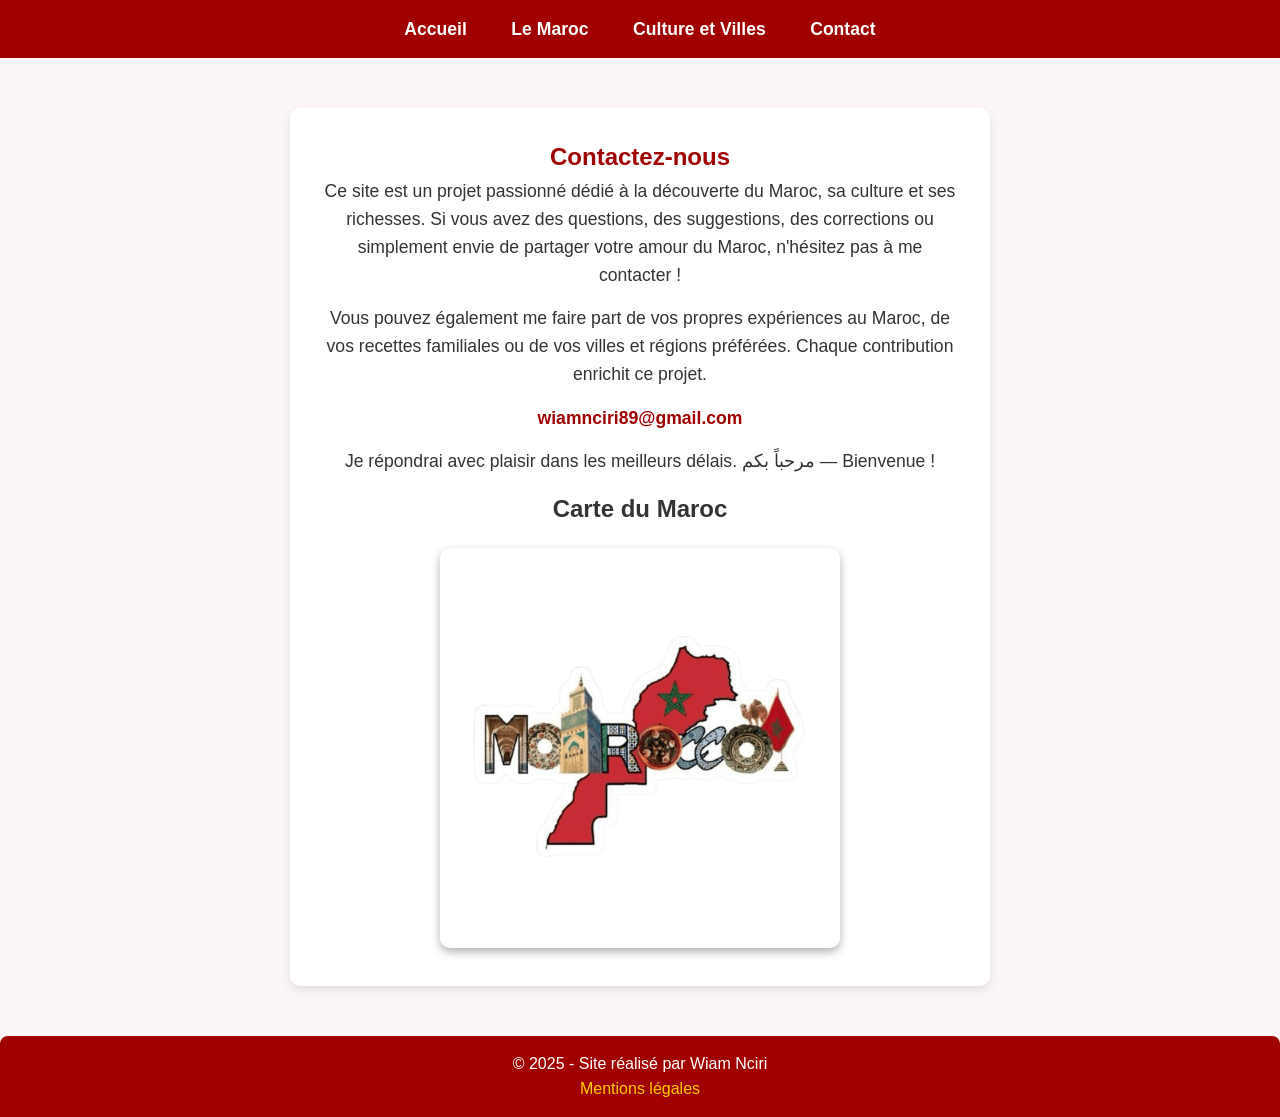
<file: contact.html>
<!DOCTYPE html>
<html lang="fr">
<head>
  <meta charset="UTF-8">
  <meta name="viewport" content="width=device-width, initial-scale=1.0">
  <meta name="description" content="Contactez-nous pour toute question sur le Maroc.">
  <title>Contact - Maroc</title>
  <link rel="stylesheet" href="css/styles.css">
</head>

<body>

  <header>
    <nav>
      <ul>
        <li><a href="index.html">Accueil</a></li>
        <li><a href="maroc.html">Le Maroc</a></li>
        <li><a href="culture.html">Culture et Villes</a></li>
        <li><a href="contact.html">Contact</a></li>
      </ul>
    </nav>
  </header>

  <main>
    <section class="contact">
      <h1>Contactez-nous</h1>

      <p>
        Ce site est un projet passionné dédié à la découverte du Maroc, sa culture et ses richesses.
        Si vous avez des questions, des suggestions, des corrections ou simplement envie de partager
        votre amour du Maroc, n'hésitez pas à me contacter !
      </p>

      <p>
        Vous pouvez également me faire part de vos propres expériences au Maroc, de vos recettes
        familiales ou de vos villes et régions préférées. Chaque contribution enrichit ce projet.
      </p>

      <p class="email">
        <a href="mailto:wiamnciri89@gmail.com">wiamnciri89@gmail.com</a>
      </p>

      <p>Je répondrai avec plaisir dans les meilleurs délais. مرحباً بكم — Bienvenue !</p>

      <h2>Carte du Maroc</h2>
      <img src="images/CarteMaroc.png" alt="Carte géographique du Maroc">
    </section>
  </main>

  <footer>
    <p>© 2025 - Site réalisé par Wiam Nciri</p>
    <p><a href="mentions-legales.html">Mentions légales</a></p>
  </footer>

</body>
</html>
</file>
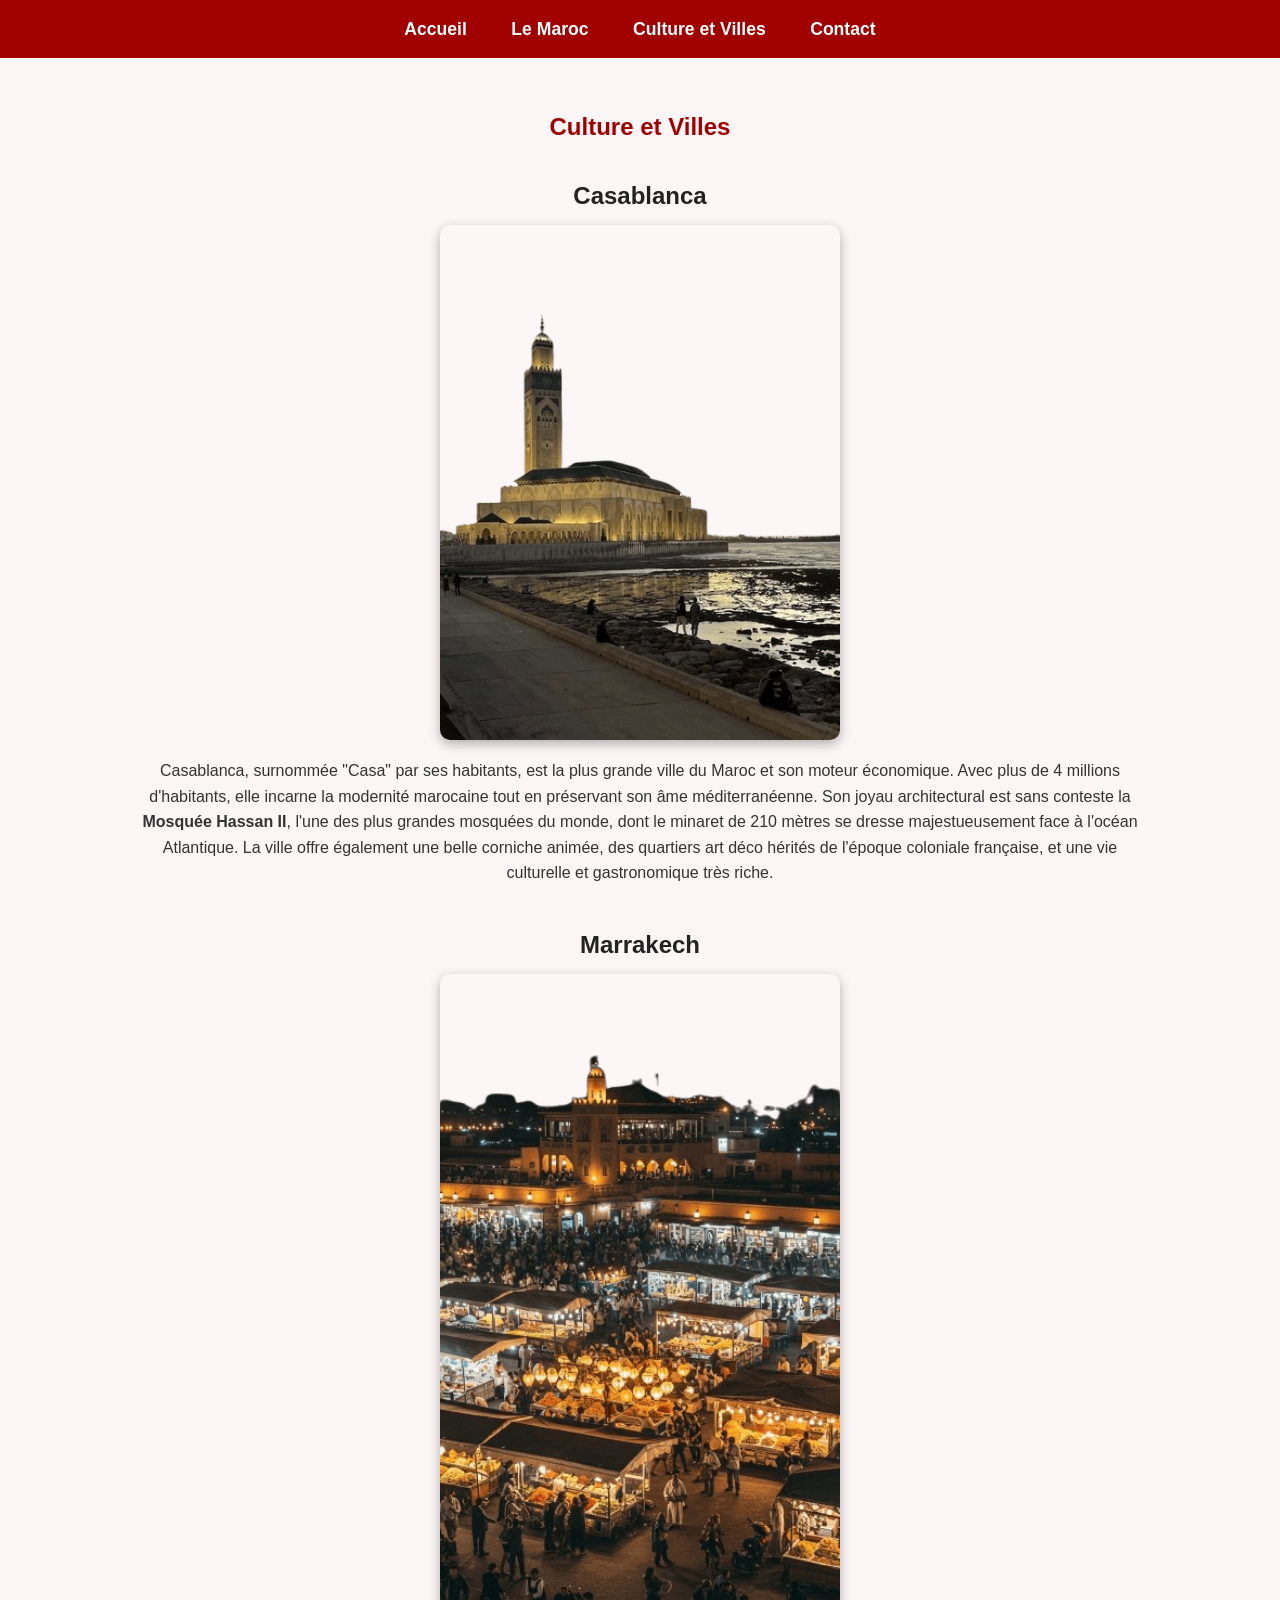
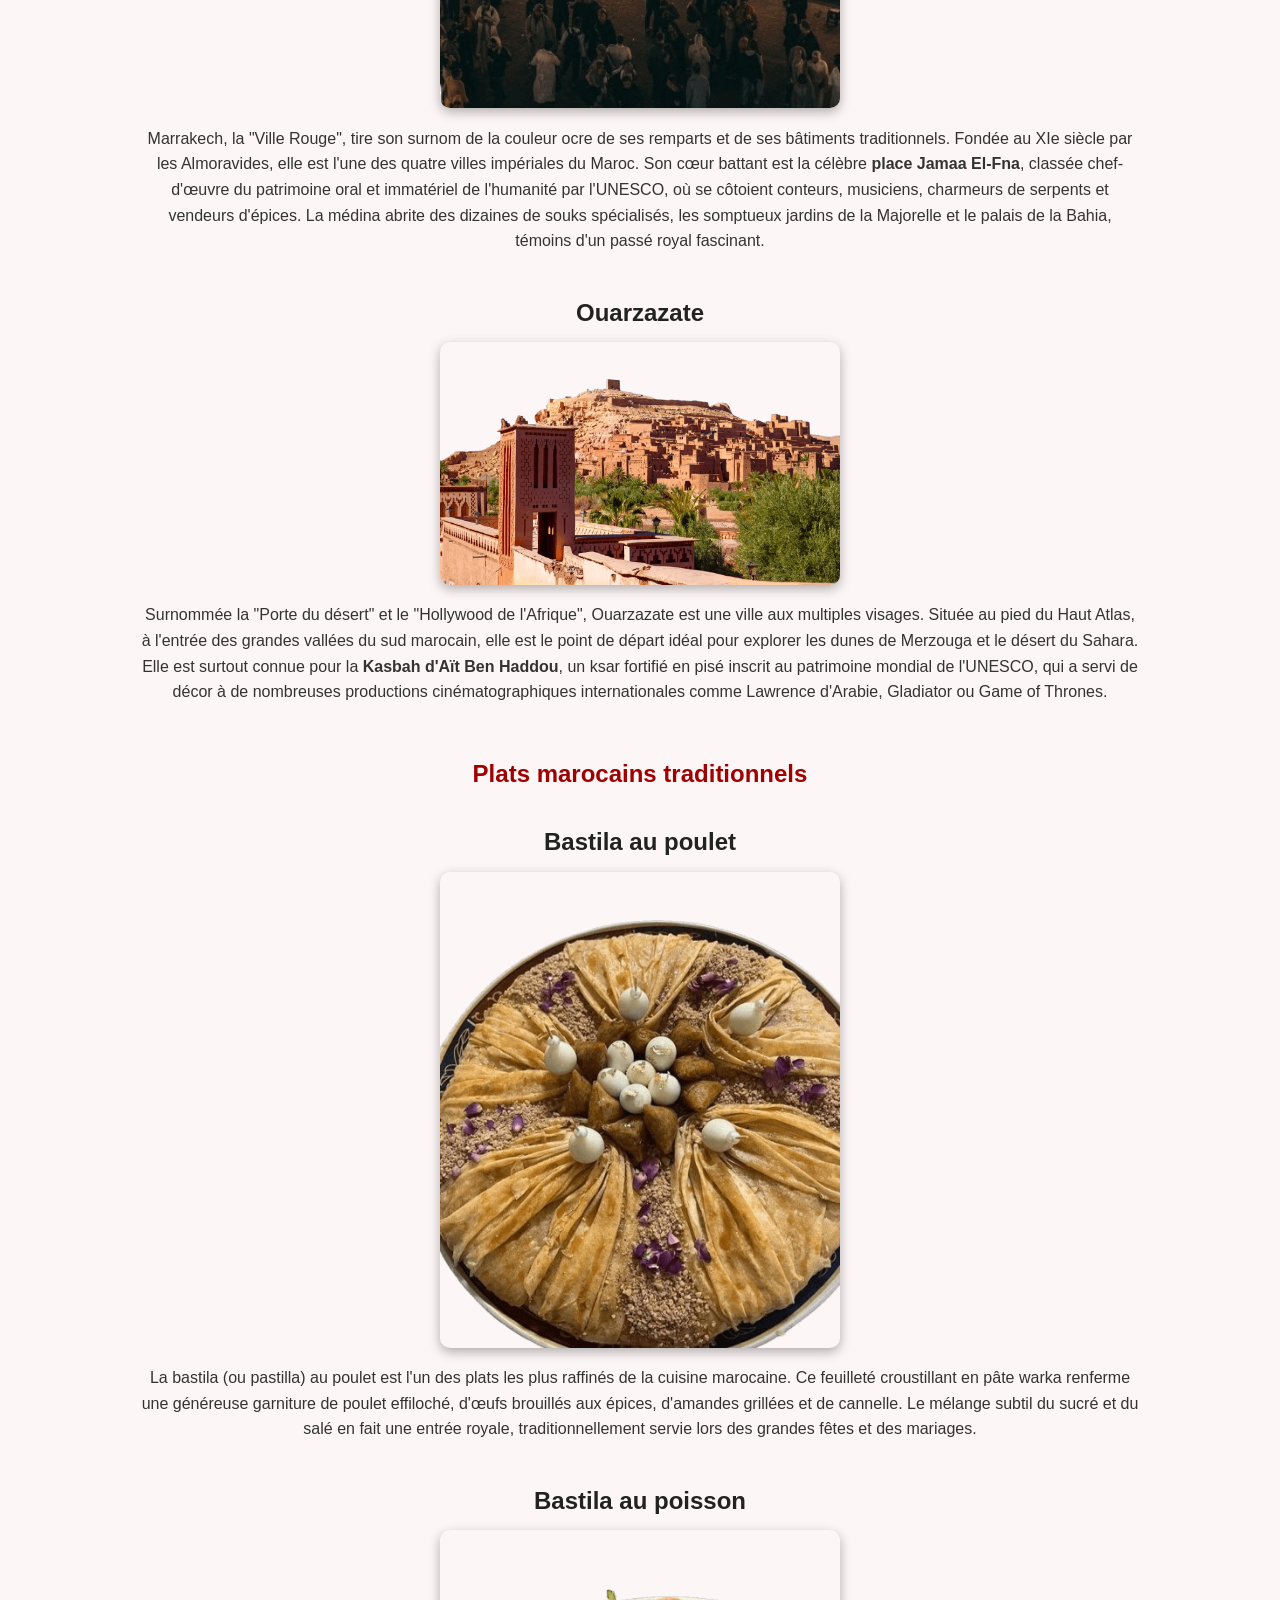
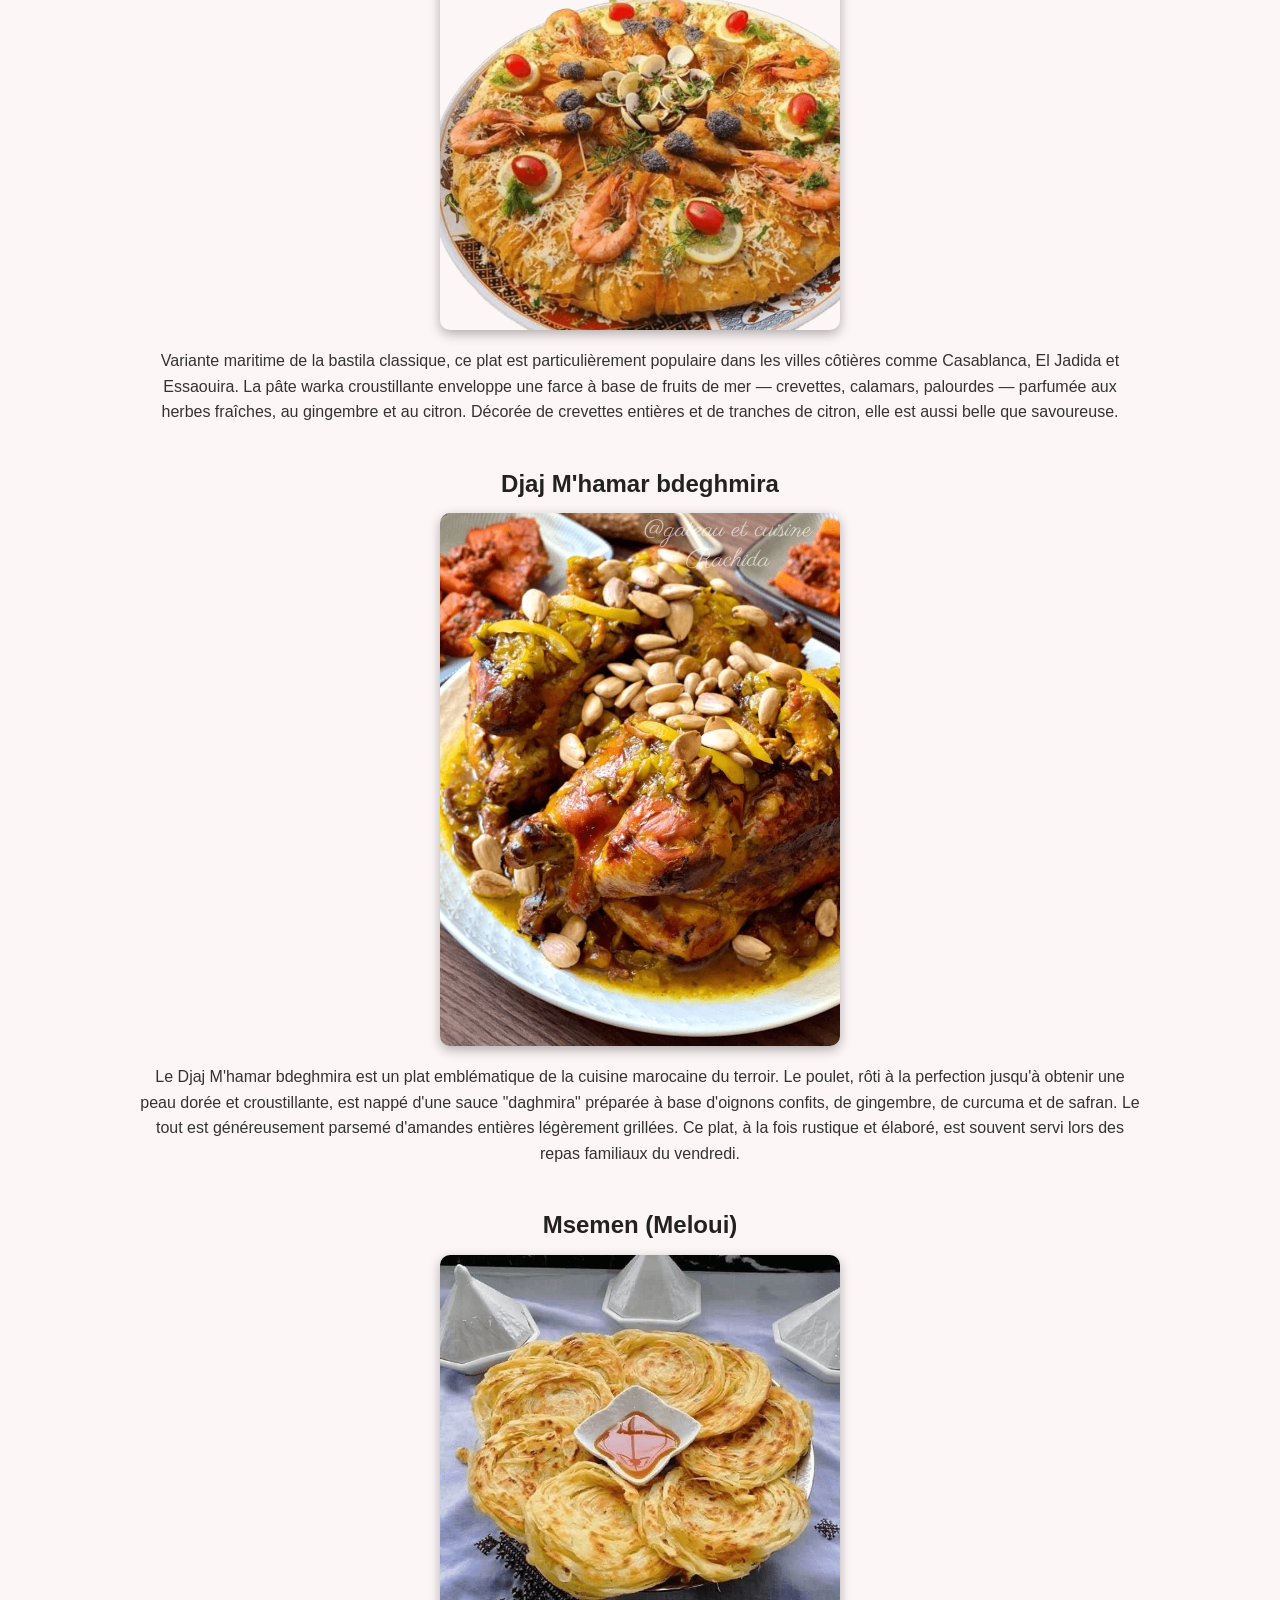
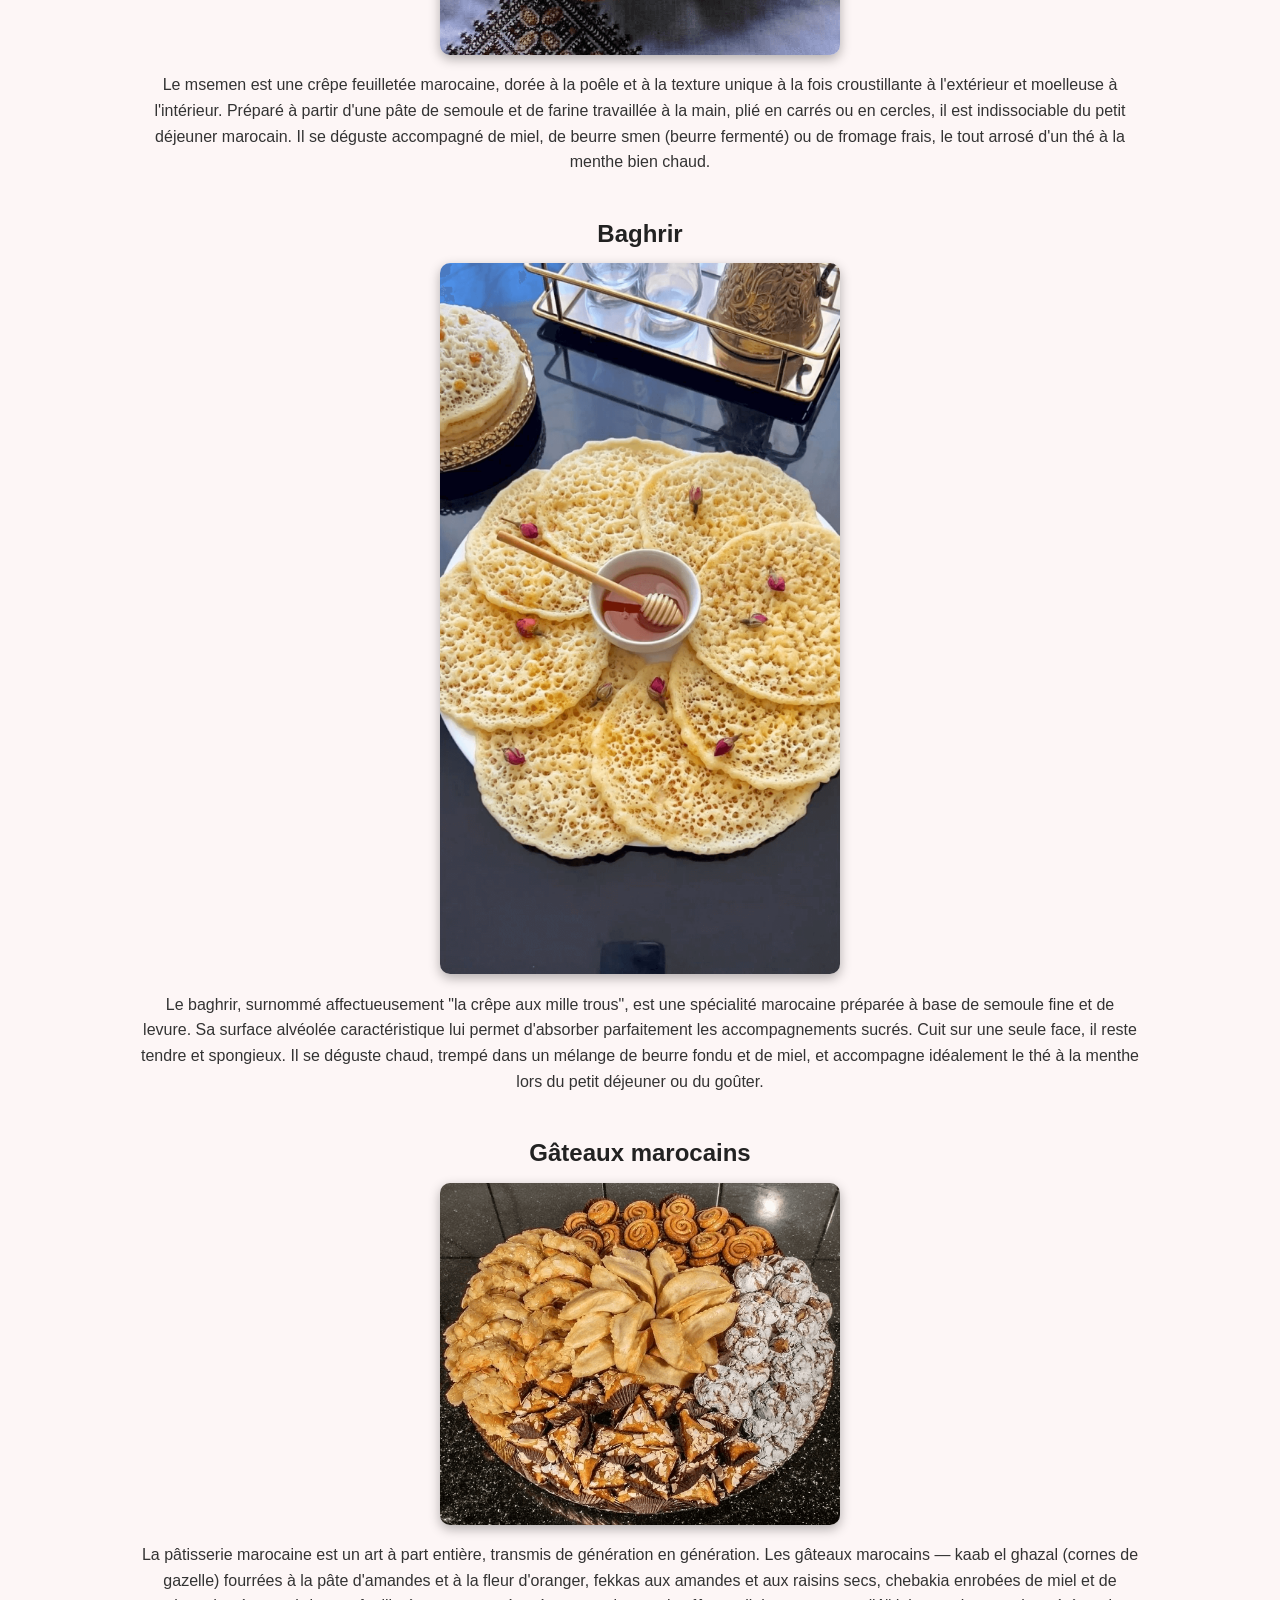
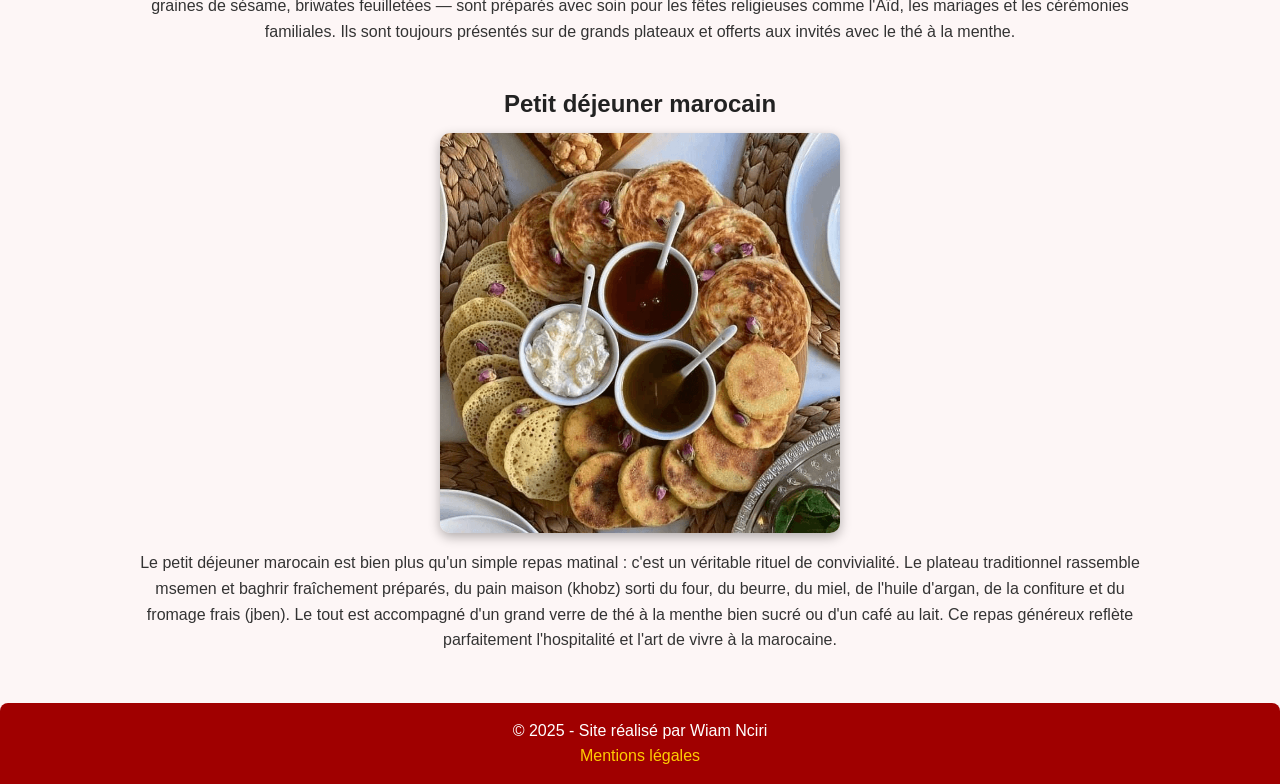
<file: culture.html>
<!DOCTYPE html>
<html lang="fr">
<head>
  <meta charset="UTF-8">
  <meta name="viewport" content="width=device-width, initial-scale=1.0">
  <meta name="description" content="Découvrez les villes et la gastronomie marocaine : Casablanca, Marrakech, Ouarzazate et les plats traditionnels.">
  <title>Culture et Villes du Maroc</title>
  <link rel="stylesheet" href="css/styles.css">
</head>

<body>

  <header>
    <nav>
      <ul>
        <li><a href="index.html">Accueil</a></li>
        <li><a href="maroc.html">Le Maroc</a></li>
        <li><a href="culture.html">Culture et Villes</a></li>
        <li><a href="contact.html">Contact</a></li>
      </ul>
    </nav>
  </header>

  <main>

    <!-- Section villes -->
    <section class="villes">
      <h1>Culture et Villes</h1>

      <article>
        <h2>Casablanca</h2>
        <img src="images/casablanca.png" alt="Vue de Casablanca avec la Mosquée Hassan II">
        <p>
          Casablanca, surnommée "Casa" par ses habitants, est la plus grande ville du Maroc et son
          moteur économique. Avec plus de 4 millions d'habitants, elle incarne la modernité marocaine
          tout en préservant son âme méditerranéenne. Son joyau architectural est sans conteste la
          <strong>Mosquée Hassan II</strong>, l'une des plus grandes mosquées du monde, dont le minaret
          de 210 mètres se dresse majestueusement face à l'océan Atlantique. La ville offre également
          une belle corniche animée, des quartiers art déco hérités de l'époque coloniale française,
          et une vie culturelle et gastronomique très riche.
        </p>
      </article>

      <article>
        <h2>Marrakech</h2>
        <img src="images/Marakech.png" alt="La place Jamaa El-Fna à Marrakech">
        <p>
          Marrakech, la "Ville Rouge", tire son surnom de la couleur ocre de ses remparts et de ses
          bâtiments traditionnels. Fondée au XIe siècle par les Almoravides, elle est l'une des quatre
          villes impériales du Maroc. Son cœur battant est la célèbre <strong>place Jamaa El-Fna</strong>,
          classée chef-d'œuvre du patrimoine oral et immatériel de l'humanité par l'UNESCO, où se
          côtoient conteurs, musiciens, charmeurs de serpents et vendeurs d'épices. La médina abrite
          des dizaines de souks spécialisés, les somptueux jardins de la Majorelle et le palais de
          la Bahia, témoins d'un passé royal fascinant.
        </p>
      </article>

      <article>
        <h2>Ouarzazate</h2>
        <img src="images/Ouarzazate.png" alt="La Kasbah d'Aït Ben Haddou à Ouarzazate">
        <p>
          Surnommée la "Porte du désert" et le "Hollywood de l'Afrique", Ouarzazate est une ville
          aux multiples visages. Située au pied du Haut Atlas, à l'entrée des grandes vallées du sud
          marocain, elle est le point de départ idéal pour explorer les dunes de Merzouga et le désert
          du Sahara. Elle est surtout connue pour la <strong>Kasbah d'Aït Ben Haddou</strong>, un ksar
          fortifié en pisé inscrit au patrimoine mondial de l'UNESCO, qui a servi de décor à de nombreuses
          productions cinématographiques internationales comme Lawrence d'Arabie, Gladiator ou Game of Thrones.
        </p>
      </article>
    </section>

    <!-- Section plats -->
    <section class="plats">
      <h1>Plats marocains traditionnels</h1>

      <article>
        <h2>Bastila au poulet</h2>
        <img src="images/bstiladupoulet.png" alt="Bastila au poulet">
        <p>
          La bastila (ou pastilla) au poulet est l'un des plats les plus raffinés de la cuisine marocaine.
          Ce feuilleté croustillant en pâte warka renferme une généreuse garniture de poulet effiloché,
          d'œufs brouillés aux épices, d'amandes grillées et de cannelle. Le mélange subtil du sucré et
          du salé en fait une entrée royale, traditionnellement servie lors des grandes fêtes et des mariages.
        </p>
      </article>

      <article>
        <h2>Bastila au poisson</h2>
        <img src="images/bstiladepoison.png" alt="Bastila au poisson">
        <p>
          Variante maritime de la bastila classique, ce plat est particulièrement populaire dans les villes
          côtières comme Casablanca, El Jadida et Essaouira. La pâte warka croustillante enveloppe une
          farce à base de fruits de mer — crevettes, calamars, palourdes — parfumée aux herbes fraîches,
          au gingembre et au citron. Décorée de crevettes entières et de tranches de citron, elle est aussi
          belle que savoureuse.
        </p>
      </article>

      <article>
        <h2>Djaj M'hamar bdeghmira</h2>
        <img src="images/Daghmira.png" alt="Poulet M'hamar à la daghmira">
        <p>
          Le Djaj M'hamar bdeghmira est un plat emblématique de la cuisine marocaine du terroir.
          Le poulet, rôti à la perfection jusqu'à obtenir une peau dorée et croustillante, est nappé
          d'une sauce "daghmira" préparée à base d'oignons confits, de gingembre, de curcuma et de safran.
          Le tout est généreusement parsemé d'amandes entières légèrement grillées. Ce plat, à la fois
          rustique et élaboré, est souvent servi lors des repas familiaux du vendredi.
        </p>
      </article>

      <article>
        <h2>Msemen (Meloui)</h2>
        <img src="images/lmsmen.png" alt="Msemen marocain feuilleté">
        <p>
          Le msemen est une crêpe feuilletée marocaine, dorée à la poêle et à la texture unique à la fois
          croustillante à l'extérieur et moelleuse à l'intérieur. Préparé à partir d'une pâte de semoule
          et de farine travaillée à la main, plié en carrés ou en cercles, il est indissociable du petit
          déjeuner marocain. Il se déguste accompagné de miel, de beurre smen (beurre fermenté) ou de
          fromage frais, le tout arrosé d'un thé à la menthe bien chaud.
        </p>
      </article>

      <article>
        <h2>Baghrir</h2>
        <img src="images/lbghrir.png" alt="Baghrir aux mille trous">
        <p>
          Le baghrir, surnommé affectueusement "la crêpe aux mille trous", est une spécialité marocaine
          préparée à base de semoule fine et de levure. Sa surface alvéolée caractéristique lui permet
          d'absorber parfaitement les accompagnements sucrés. Cuit sur une seule face, il reste tendre
          et spongieux. Il se déguste chaud, trempé dans un mélange de beurre fondu et de miel, et
          accompagne idéalement le thé à la menthe lors du petit déjeuner ou du goûter.
        </p>
      </article>

      <article>
        <h2>Gâteaux marocains</h2>
        <img src="images/l7lwa.png" alt="Plateau de gâteaux marocains traditionnels">
        <p>
          La pâtisserie marocaine est un art à part entière, transmis de génération en génération.
          Les gâteaux marocains — kaab el ghazal (cornes de gazelle) fourrées à la pâte d'amandes et
          à la fleur d'oranger, fekkas aux amandes et aux raisins secs, chebakia enrobées de miel et de
          graines de sésame, briwates feuilletées — sont préparés avec soin pour les fêtes religieuses
          comme l'Aïd, les mariages et les cérémonies familiales. Ils sont toujours présentés sur de
          grands plateaux et offerts aux invités avec le thé à la menthe.
        </p>
      </article>

      <article>
        <h2>Petit déjeuner marocain</h2>
        <img src="images/tout.png" alt="Plateau complet du petit déjeuner marocain">
        <p>
          Le petit déjeuner marocain est bien plus qu'un simple repas matinal : c'est un véritable
          rituel de convivialité. Le plateau traditionnel rassemble msemen et baghrir fraîchement préparés,
          du pain maison (khobz) sorti du four, du beurre, du miel, de l'huile d'argan, de la confiture
          et du fromage frais (jben). Le tout est accompagné d'un grand verre de thé à la menthe bien
          sucré ou d'un café au lait. Ce repas généreux reflète parfaitement l'hospitalité et l'art de
          vivre à la marocaine.
        </p>
      </article>
    </section>

  </main>

  <footer>
    <p>© 2025 - Site réalisé par Wiam Nciri</p>
    <p><a href="mentions-legales.html">Mentions légales</a></p>
  </footer>

</body>
</html>
</file>
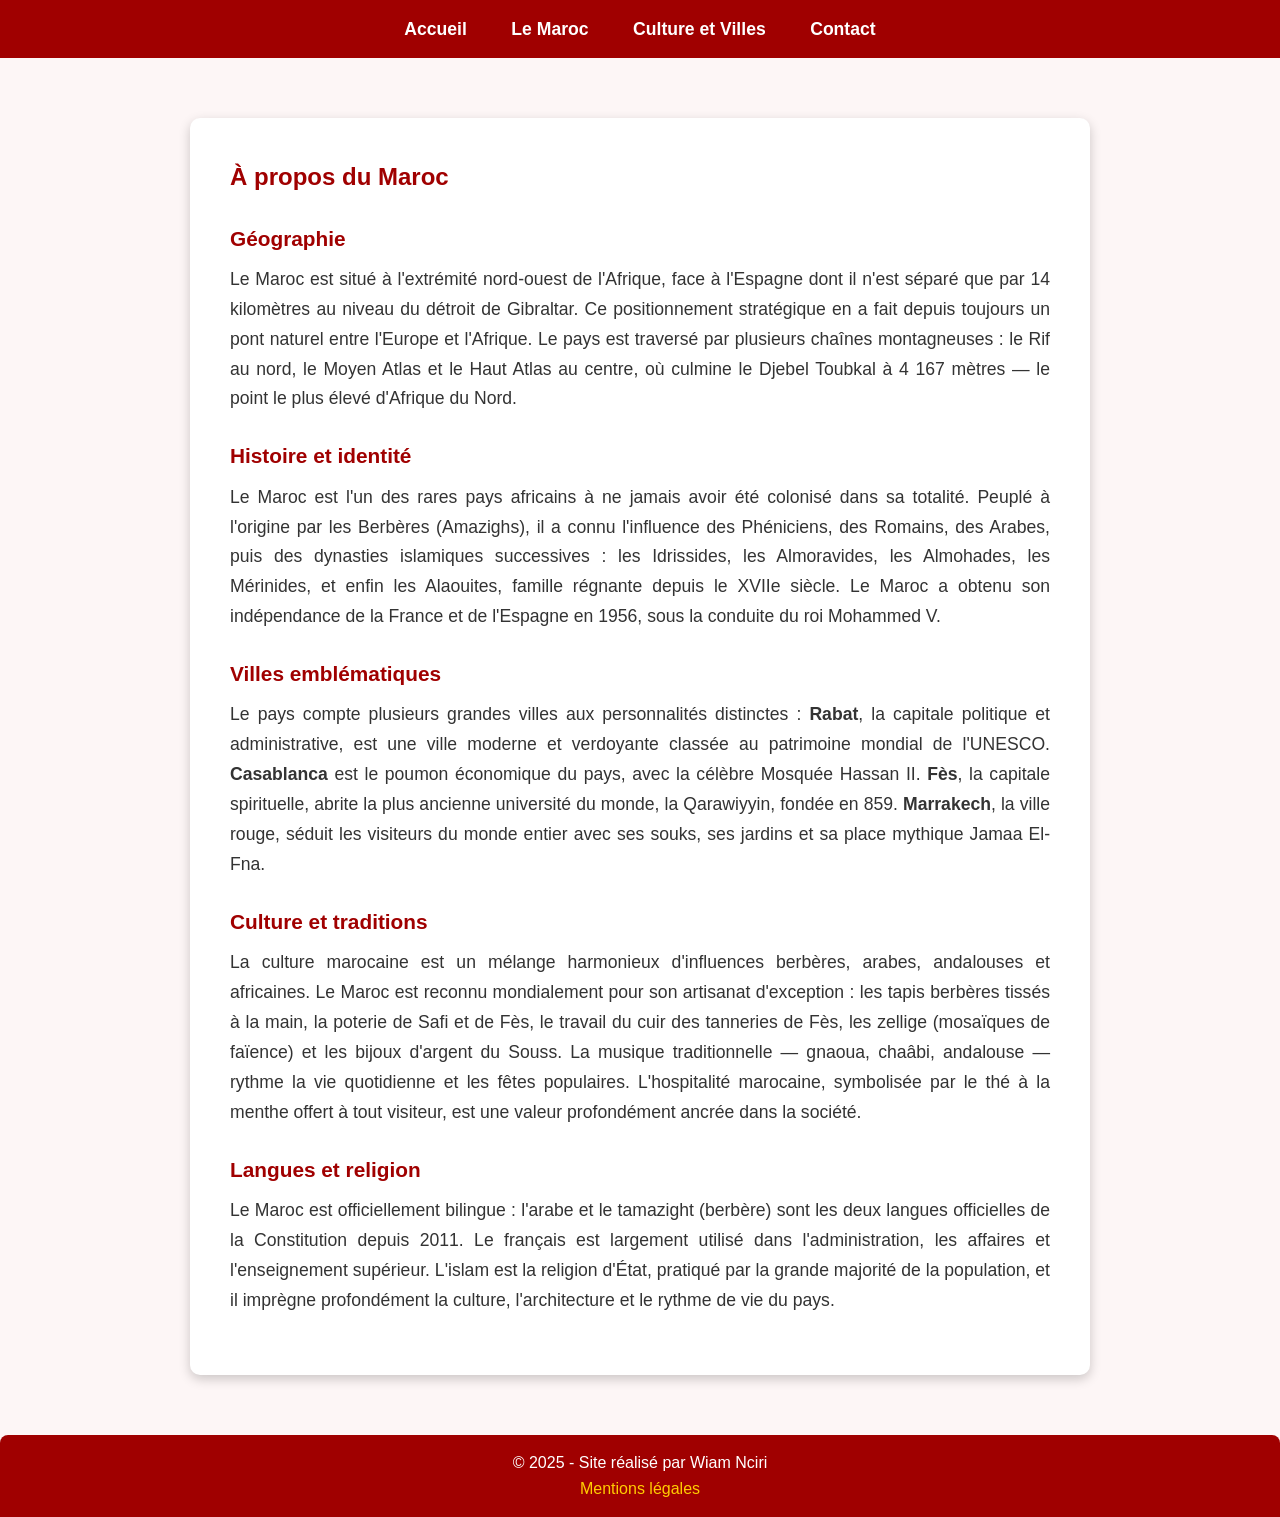
<file: maroc.html>
<!DOCTYPE html>
<html lang="fr">
<head>
  <meta charset="UTF-8">
  <meta name="viewport" content="width=device-width, initial-scale=1.0">
  <meta name="description" content="Tout savoir sur le Maroc : géographie, histoire, culture et traditions.">
  <title>Le Maroc</title>
  <link rel="stylesheet" href="css/styles.css">
</head>

<body>

  <header>
    <nav>
      <ul>
        <li><a href="index.html">Accueil</a></li>
        <li><a href="maroc.html">Le Maroc</a></li>
        <li><a href="culture.html">Culture et Villes</a></li>
        <li><a href="contact.html">Contact</a></li>
      </ul>
    </nav>
  </header>

  <main>
    <section class="maroc">
      <h1>À propos du Maroc</h1>

      <h2>Géographie</h2>
      <p>
        Le Maroc est situé à l'extrémité nord-ouest de l'Afrique, face à l'Espagne dont il n'est séparé
        que par 14 kilomètres au niveau du détroit de Gibraltar. Ce positionnement stratégique en a fait
        depuis toujours un pont naturel entre l'Europe et l'Afrique. Le pays est traversé par plusieurs
        chaînes montagneuses : le Rif au nord, le Moyen Atlas et le Haut Atlas au centre, où culmine
        le Djebel Toubkal à 4 167 mètres — le point le plus élevé d'Afrique du Nord.
      </p>

      <h2>Histoire et identité</h2>
      <p>
        Le Maroc est l'un des rares pays africains à ne jamais avoir été colonisé dans sa totalité.
        Peuplé à l'origine par les Berbères (Amazighs), il a connu l'influence des Phéniciens, des Romains,
        des Arabes, puis des dynasties islamiques successives : les Idrissides, les Almoravides,
        les Almohades, les Mérinides, et enfin les Alaouites, famille régnante depuis le XVIIe siècle.
        Le Maroc a obtenu son indépendance de la France et de l'Espagne en 1956, sous la conduite
        du roi Mohammed V.
      </p>

      <h2>Villes emblématiques</h2>
      <p>
        Le pays compte plusieurs grandes villes aux personnalités distinctes :
        <strong>Rabat</strong>, la capitale politique et administrative, est une ville moderne et verdoyante
        classée au patrimoine mondial de l'UNESCO. <strong>Casablanca</strong> est le poumon économique du pays,
        avec la célèbre Mosquée Hassan II. <strong>Fès</strong>, la capitale spirituelle, abrite la plus ancienne
        université du monde, la Qarawiyyin, fondée en 859. <strong>Marrakech</strong>, la ville rouge,
        séduit les visiteurs du monde entier avec ses souks, ses jardins et sa place mythique Jamaa El-Fna.
      </p>

      <h2>Culture et traditions</h2>
      <p>
        La culture marocaine est un mélange harmonieux d'influences berbères, arabes, andalouses et africaines.
        Le Maroc est reconnu mondialement pour son artisanat d'exception : les tapis berbères tissés à la main,
        la poterie de Safi et de Fès, le travail du cuir des tanneries de Fès, les zellige (mosaïques de faïence)
        et les bijoux d'argent du Souss. La musique traditionnelle — gnaoua, chaâbi, andalouse — rythme
        la vie quotidienne et les fêtes populaires. L'hospitalité marocaine, symbolisée par le thé à la menthe
        offert à tout visiteur, est une valeur profondément ancrée dans la société.
      </p>

      <h2>Langues et religion</h2>
      <p>
        Le Maroc est officiellement bilingue : l'arabe et le tamazight (berbère) sont les deux langues
        officielles de la Constitution depuis 2011. Le français est largement utilisé dans l'administration,
        les affaires et l'enseignement supérieur. L'islam est la religion d'État, pratiqué par la grande
        majorité de la population, et il imprègne profondément la culture, l'architecture et le rythme
        de vie du pays.
      </p>
    </section>
  </main>

  <footer>
    <p>© 2025 - Site réalisé par Wiam Nciri</p>
    <p><a href="mentions-legales.html">Mentions légales</a></p>
  </footer>

</body>
</html>
</file>
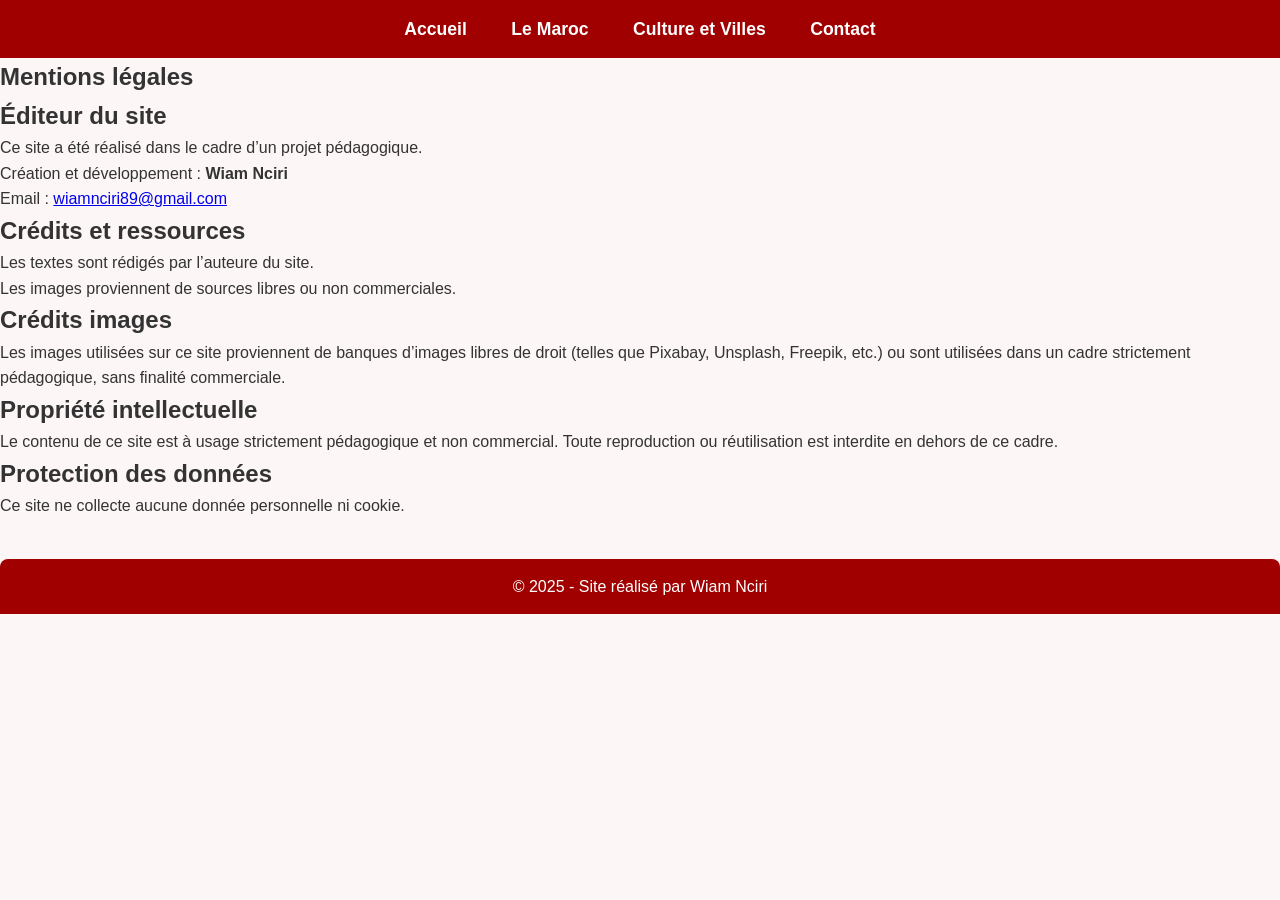
<file: mentions-legales.html>
<!DOCTYPE html>
<html lang="fr">
<head>
  <meta charset="UTF-8">
  <meta name="viewport" content="width=device-width, initial-scale=1.0">
  <title>Mentions légales</title>
  <link rel="stylesheet" href="css/styles.css">
</head>

<body>

  <header>
    <nav>
      <ul>
        <li><a href="index.html">Accueil</a></li>
        <li><a href="maroc.html">Le Maroc</a></li>
        <li><a href="culture.html">Culture et Villes</a></li>
        <li><a href="contact.html">Contact</a></li>
      </ul>
    </nav>
  </header>

  <main>
    <section class="mentions-legales">
      <h1>Mentions légales</h1>

      <h2>Éditeur du site</h2>
      <p>
        Ce site a été réalisé dans le cadre d’un projet pédagogique.<br>
        Création et développement : <strong>Wiam Nciri</strong><br>
        Email : <a href="mailto:wiamnciri89@gmail.com">wiamnciri89@gmail.com</a>
      </p>

      <h2>Crédits et ressources</h2>
      <p>
        Les textes sont rédigés par l’auteure du site.<br>
        Les images proviennent de sources libres ou non commerciales.
      </p>

      <h2>Crédits images</h2>
      <p>
        Les images utilisées sur ce site proviennent de banques d’images libres de droit
        (telles que Pixabay, Unsplash, Freepik, etc.) ou sont utilisées dans un cadre strictement pédagogique,
        sans finalité commerciale.
      </p>

      <h2>Propriété intellectuelle</h2>
      <p>
        Le contenu de ce site est à usage strictement pédagogique et non commercial.
        Toute reproduction ou réutilisation est interdite en dehors de ce cadre.
      </p>

      <h2>Protection des données</h2>
      <p>
        Ce site ne collecte aucune donnée personnelle ni cookie.
      </p>
    </section>
  </main>

  <footer>
    <p>© 2025 - Site réalisé par Wiam Nciri</p>
  </footer>

</body>
</html>
</file>
<file: css/styles.css>
/* ========== GLOBAL ========== */
* {
  margin: 0;
  padding: 0;
  box-sizing: border-box;
}

body {
  font-family: Arial, Helvetica, sans-serif;
  background-color: #fdf6f6; /* fond clair */
  color: #333;
  line-height: 1.6;
}

/* ========== NAVIGATION GLOBALE ========== */
nav {
  background-color: #a00000; /* rouge marocain */
  text-align: center;
  padding: 15px 0;
}

nav ul {
  list-style: none;
  padding: 0;
  margin: 0;
}

nav li {
  display: inline;
  margin: 0 20px;
}

nav a {
  color: white;
  text-decoration: none;
  font-weight: bold;
  font-size: 1.1em;
}

nav a:hover {
  text-decoration: underline;
}

/* ========== PAGE ACCUEIL ========== */
.top-page {
  background: url("../images/drapeauMaroc.png") no-repeat center center / cover;
  width: 100%;                  /* responsive */
  height: 100vh;                /* occupe tout l’écran */
  color: white;
  text-align: left;
  padding-top: 100px;
  padding-left: 80px;
}

.top-page h1 {
  font-size: 3em;
  font-weight: bold;
  text-shadow: 2px 2px 8px rgba(0, 0, 0, 0.6);
  margin-bottom: 0.5em;
}

.top-page h2 {
  font-size: 1.5em;
  font-weight: 500;
  text-shadow: 1px 1px 6px rgba(0, 0, 0, 0.5);
  max-width: 700px;
}

/* ========== SECTION INTRODUCTION ========== */
.introduction {
  max-width: 900px;
  margin: 60px auto;
  padding: 30px 40px;
  background-color: rgba(255, 255, 255, 0.9);
  border-radius: 10px;
  box-shadow: 0 4px 15px rgba(0, 0, 0, 0.2);
  font-size: 1.1em;
  text-align: justify;
}

.introduction p {
  margin-bottom: 20px;
}

/* ========== PAGE LE MAROC ========== */
.maroc {
  max-width: 900px;
  margin: 60px auto;
  background: white;
  padding: 40px;
  border-radius: 10px;
  box-shadow: 0 4px 12px rgba(0, 0, 0, 0.2);
  text-align: left;
}

.maroc h1 {
  color: #a00000;
  margin-bottom: 20px;
}

.maroc h2 {
  color: #a00000;
  margin: 25px 0 10px;
  font-size: 1.3em;
}

.maroc p {
  font-size: 1.1em;
  line-height: 1.7;
  color: #333;
  margin-bottom: 20px;
  text-align: justify;
}

/* ========== PAGES CULTURE ET VILLES ========== */
.villes, .plats {
  max-width: 1000px;
  margin: 50px auto;
  text-align: center;
  color: #222;
}

.villes h1, .plats h1 {
  color: #a00000;
  margin-bottom: 30px;
}

.villes article, .plats article {
  margin-bottom: 40px;
}

.villes img, .plats img {
  width: 80%;
  max-width: 400px;
  border-radius: 10px;
  box-shadow: 0 4px 12px rgba(0, 0, 0, 0.3);
  margin-top: 10px;
  transition: transform 0.3s;
}

.villes img:hover, .plats img:hover {
  transform: scale(1.05);
}

.villes p, .plats p {
  font-size: 1em;
  color: #333;
  line-height: 1.6;
  margin-top: 10px;
}

/* ========== PAGE CONTACT ========== */
.contact {
  text-align: center;
  max-width: 700px;
  margin: 50px auto;
  background: white;
  padding: 30px;
  border-radius: 10px;
  box-shadow: 0 4px 10px rgba(0, 0, 0, 0.1);
}

.contact h1 {
  color: #a00000;
}

.contact p {
  font-size: 1.1em;
  line-height: 1.6;
  margin-bottom: 15px;
}

.email a {
  color: #a00000;
  text-decoration: none;
  font-weight: bold;
}

.email a:hover {
  text-decoration: underline;
}

.contact img {
  width: 80%;
  max-width: 400px;
  border-radius: 10px;
  box-shadow: 0 4px 10px rgba(0, 0, 0, 0.3);
  margin-top: 20px;
}

/* ========== FOOTER ========== */
footer {
  background-color: #a00000;
  color: white;
  text-align: center;
  padding: 15px;
  margin-top: 40px;
  border-radius: 8px 8px 0 0;
}

footer a {
  color: #ffcc00;
  text-decoration: none;
}

footer a:hover {
  text-decoration: underline;
}

/* ========== RESPONSIVE ========== */
@media (max-width: 768px) {
  .top-page {
    text-align: center;
    padding-left: 0;
  }

  nav li {
    display: block;
    margin: 10px 0;
  }

  h1 {
    font-size: 2em;
  }

  h2 {
    font-size: 1.2em;
  }

  .introduction, .maroc, .contact, .villes, .plats {
    padding: 20px;
  }
}
</file>
